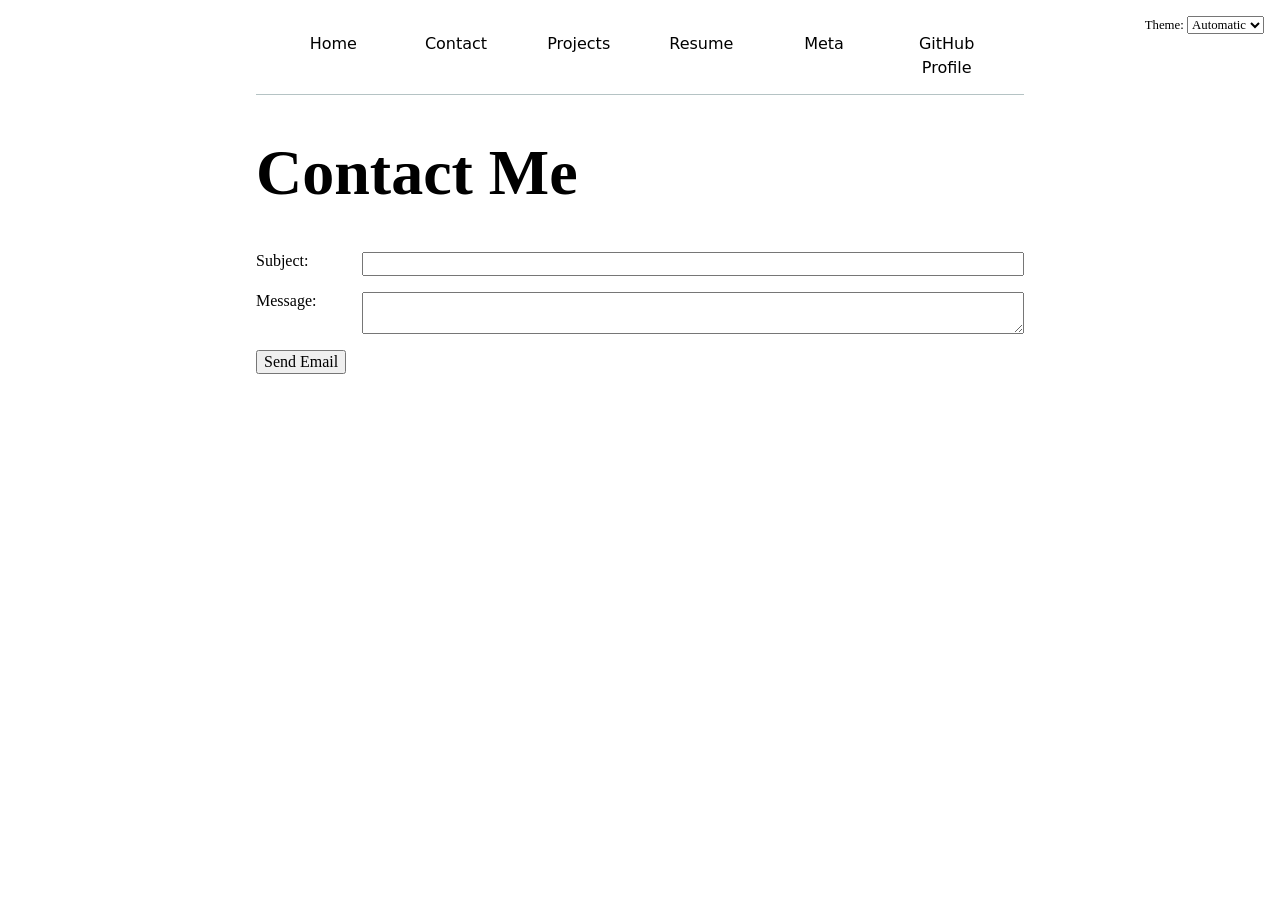
<file: contact/index.html>
<!DOCTYPE html>
<html lang="en">
<head>
    <meta charset="UTF-8">
    <meta name="viewport" content="width=device-width, initial-scale=1.0">
    <title>Matti Key: Contact</title>
    <link rel="stylesheet" href="../style.css">
    <script type="module" src="../global.js"></script>
    
</head>
<body>
    <h1>Contact Me</h1>

    <form action="mailto:akey@ucsd.edu" method="GET">
        <label>
          Subject:
          <input type="text" name="subject" required>
        </label>
        <label>
          Message:
          <textarea name="body" required></textarea>
        </label>
        <button type="submit">Send Email</button>
    </form>
      
</body>
</html>
</file>
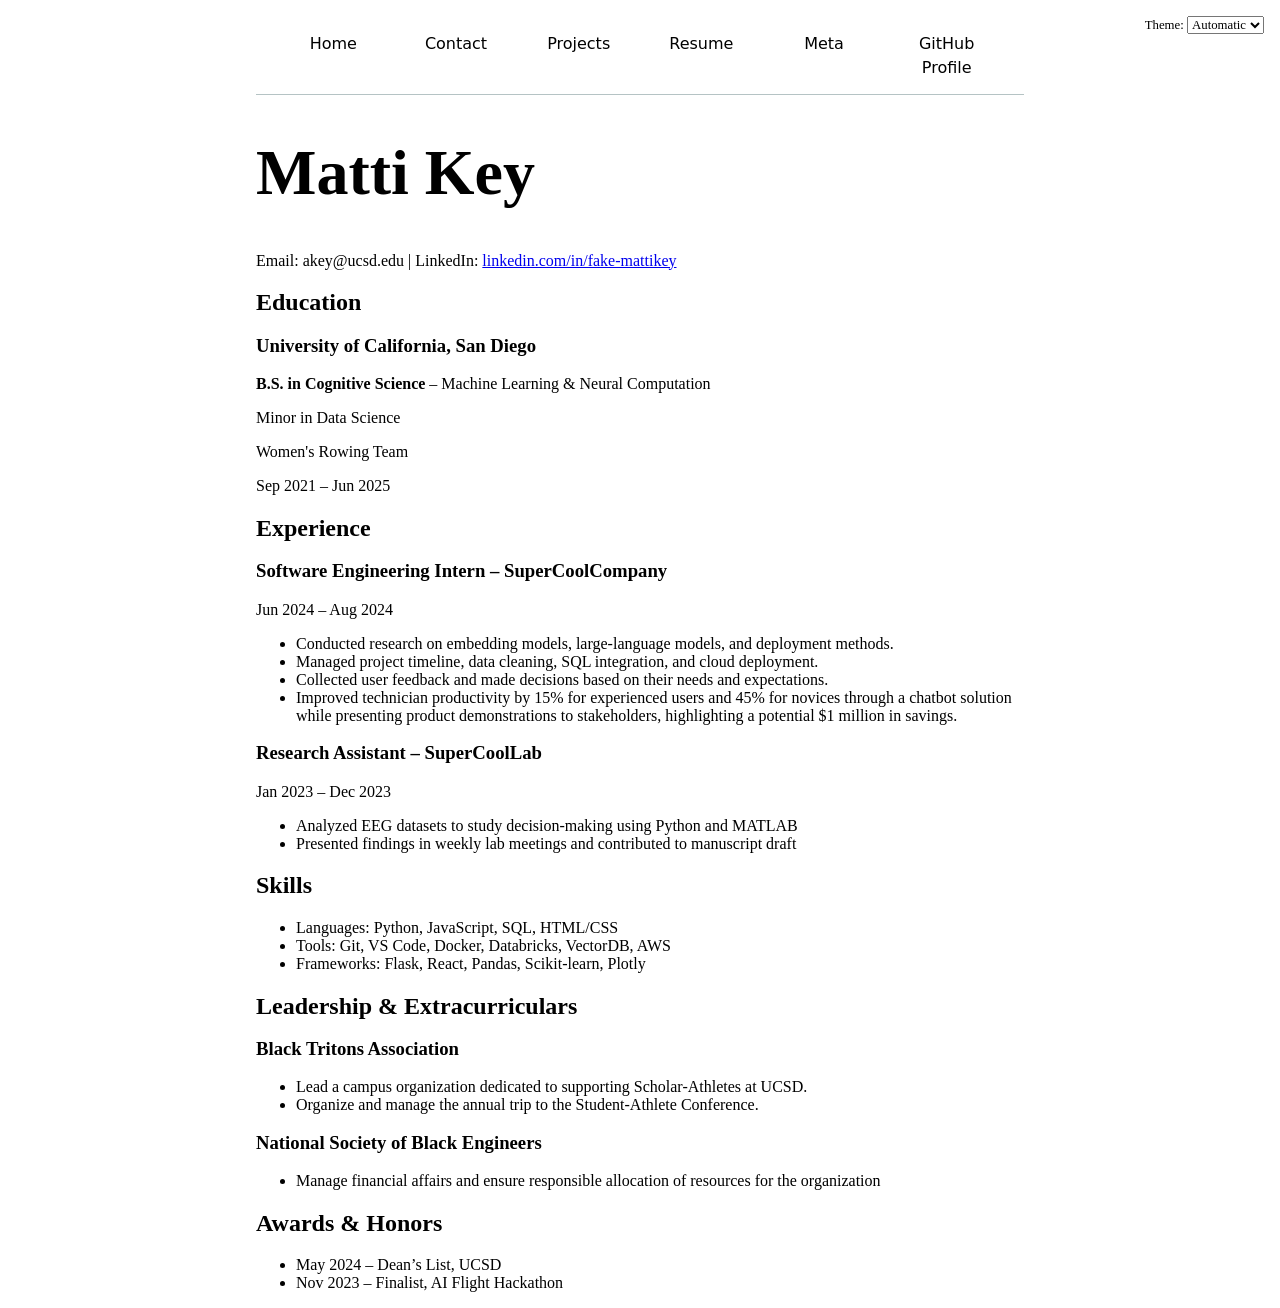
<file: resume/index.html>
<!DOCTYPE html>
<html lang="en">
  <head>
    <meta charset="UTF-8">
    <meta name="viewport" content="width=device-width, initial-scale=1.0">
    <title>Matti Key: Resume</title>
    <link rel="stylesheet" href="../style.css">
    <script type="module" src="../global.js"></script>
  </head>
  <body>
      <h1>Matti Key</h1>
      <p>Email: akey@ucsd.edu | LinkedIn: <a href="https://linkedin.com/in/fake-mattikey" target="_blank">linkedin.com/in/fake-mattikey</a></p>
    </header>
    <main>
        <section>
            <h2>Education</h2>
            <article>
                <header><h3>University of California, San Diego</h3></header>
                <p><strong>B.S. in Cognitive Science</strong> – Machine Learning & Neural Computation</p>
                <p>Minor in Data Science</p>
                <p>Women's Rowing Team</p>
                <time datetime="2021-09">Sep 2021</time> – <time datetime="2025-06">Jun 2025</time>
            </article>
        </section>

        <section>
            <h2>Experience</h2>
            <article>
                <header><h3>Software Engineering Intern – SuperCoolCompany</h3></header>
                <time datetime="2024-06">Jun 2024</time> – <time datetime="2024-08">Aug 2024</time>
                <ul>
                    <li>Conducted research on embedding models, large-language models, and deployment methods.</li>
                    <li>Managed project timeline, data cleaning, SQL integration, and cloud deployment.</li>
                    <li>Collected user feedback and made decisions based on their needs and expectations.</li>
                    <li>Improved technician productivity by 15% for experienced users and 45% for novices through a
                        chatbot solution while presenting product demonstrations to stakeholders, highlighting a
                        potential $1 million in savings.</li>
                </ul>
            </article>

            <article>
                <header><h3>Research Assistant – SuperCoolLab</h3></header>
                <time datetime="2023-01">Jan 2023</time> – <time datetime="2023-12">Dec 2023</time>
                <ul>
                    <li>Analyzed EEG datasets to study decision-making using Python and MATLAB</li>
                    <li>Presented findings in weekly lab meetings and contributed to manuscript draft</li>
                </ul>
            </article>
        </section>

        <section>
            <h2>Skills</h2>
            <ul>
                <li>Languages: Python, JavaScript, SQL, HTML/CSS</li>
                <li>Tools: Git, VS Code, Docker, Databricks, VectorDB, AWS </li>
                <li>Frameworks: Flask, React, Pandas, Scikit-learn, Plotly</li>
            </ul>
        </section>

        <section>
            <h2>Leadership & Extracurriculars</h2>
            <header><h3>Black Tritons Association</h3></header>
            <ul>
                <li>Lead a campus organization dedicated to supporting Scholar-Athletes at UCSD.</li>
                <li>Organize and manage the annual trip to the Student-Athlete Conference.</li>
            </ul>
            <header><h3>National Society of Black Engineers</h3></header>
            <ul>
                <li>Manage financial affairs and ensure responsible allocation of resources for the organization</li>
            </ul>
        </section>

        <section>
            <h2>Awards & Honors</h2>
            <ul>
                <li><time datetime="2024-05">May 2024</time> – Dean’s List, UCSD</li>
                <li><time datetime="2023-11">Nov 2023</time> – Finalist, AI Flight Hackathon</li>
            </ul>
        </section>
    </main>
</body>
</html>
</file>
<file: style.css>
nav {
  /* Set line height to 1.5 times the font size
      and use the OS’s UI font as the website font
    */
  display: flex;
  font: 100%/1.5 system-ui;
  max-width: 100ch;
  margin-inline: auto;
  padding: 1rem;
  margin-bottom: 1rem;
  border-bottom-width: 1px;
  border-bottom-style: solid;
  border-bottom-color: oklch(80% 3% 200);
  padding-bottom: 0.4em;
  --color-accent: oklch(80% 3% 200);
  accent-color: var(--color-accent);
  /* background-color: oklch(from var(--color-accent) 95% 5% h) */
  --border-color: oklch(50% 10% 200 / 40%);
  border-bottom-color: var(--border-color);
}
nav ul {
  display: contents;
}
nav li {
  display: contents;
}
nav a {
    flex: 1;
    text-decoration: none;
    color: inherit;
    text-align: center;
    padding: 0.5em;
    
}
nav a:hover {
  border-bottom: 0.4em solid var(--color-accent);
  background-color: color-mix(in oklch, var(--color-accent), canvas 85%);
}
nav a.current {
  border-bottom: 0.4em solid oklch(80% 3% 200);
  padding-bottom: 0.1em;
}
:root {
  --color-accent: oklch(80% 3% 200);
}
html {
  transition:
    background-color 0.3s ease,
    color 0.3s ease,
    border-color 0.3s ease;
}

body, nav, .color-scheme, nav a {
  transition:
    background-color 0.3s ease,
    color 0.3s ease,
    border-color 0.3s ease;
}


body {
  max-width: 100ch;
  padding-inline: 1em;
  margin-inline: max(1em, (100% - 100ch) / 2);
}

form {
  display: grid;
  grid-template-columns: auto 1fr;
  gap: 1em;
  font: inherit;
}

form label {
  display: contents;
}

form input,
form textarea,
form button {
  font: inherit;
  width: 100%;
  box-sizing: border-box;
}

.projects {
  display: grid;
  grid-template-columns: repeat(auto-fill, minmax(15em, 1fr));
  gap: 1em;
}
h1 {
  font-size: 400%;
}

h1, h2, h3, h4, h5, h6 {
  line-height: 1.1;
  text-wrap: balance;
}
:root {
  color-scheme: light dark;
}
.color-scheme {
  position: absolute;
  top: 1rem;
  right: 1rem;
  font-size: 80%;
  font-family: inherit;
}
.color-scheme select {
  font: inherit;
}

.stats-grid {
  display: grid;
  grid-template-columns: repeat(auto-fit, minmax(120px, 1fr));
  gap: 1.5rem;
  margin-block: 2rem;
  font-family: 'Inter', sans-serif;
  text-align: center;
}

.stat-card {
  background-color: white;
  border-radius: 12px;
  box-shadow: 0 2px 6px rgba(0, 0, 0, 0.06);
  padding: 1rem;
  transition: transform 0.2s ease;
}

.stat-card:hover {
  transform: translateY(-4px);
}

.stat-label {
  font-size: 0.85rem;
  font-weight: 600;
  color: #888;
  margin-bottom: 0.25rem;
}

.stat-value {
  font-size: 1.4rem;
  font-weight: 700;
  color: #222;
}

.project-year {
  font-style: italic;
  font-family: Baskerville, serif;
  font-variant-numeric: oldstyle-nums;
  color: gray;
}

#projects-pie-plot {
  max-width: 20em;
  margin-block: 2em;
  overflow: visible;
}

.legend {
  display: grid;
  grid-template-columns: repeat(auto-fill, minmax(9em, 1fr));
  gap: 1em;
  padding: 1em;
  border: 1px solid #ccc;
  margin-top: 1em;
}

.legend li {
  display: flex;
  align-items: center;
  gap: 0.5em;
  font-family: sans-serif;
}

.legend .swatch {
  width: 1em;
  height: 1em;
  aspect-ratio: 1 / 1;
  display: inline-block;
  background-color: var(--color);
  border-radius: 0.25em;
}

.chart-container {
  display: flex;
  gap: 2em;
  align-items: flex-start;
  margin-top: 2em;
}

path {
  transition: 300ms;
  cursor: pointer;
}

svg:has(path:hover) path:not(:hover) {
  opacity: 0.5;
}

.selected {
  --color: oklch(60% 45% 0) !important;
}

.selected:is(path) {
  fill: var(--color);
}

.gridlines line {
  stroke: #ccc;
  stroke-opacity: 0.4;
  shape-rendering: crispEdges;
}

.gridlines path {
  display: none;
}

.tooltip {
  position: fixed;
  top: 1em;
  left: 1em;
  background: rgba(255, 255, 255, 0.9);
  border-radius: 0.5em;
  box-shadow: 0 0 10px rgba(0, 0, 0, 0.1);
  padding: 0.5em 1em;
  font-size: 0.9em;
  transition: 0.3s ease;
  pointer-events: none;
}

dl.info {
  transition-duration: 500ms;
  transition-property: opacity, visibility;
}

dl.info[hidden]:not(:hover, :focus-within) {
  opacity: 0;
  visibility: hidden;
}

circle {
  transition: transform 0.2s ease, opacity 0.2s ease;
  transform-origin: center;
}

@keyframes marching-ants {
  to {
    stroke-dashoffset: -8; /* 5 + 3 */
  }
}

.selection {
  fill: #eee;
  fill-opacity: 0.4;
  stroke: black;
  stroke-dasharray: 4 2;
}

/* circle:hover {
  transform: scale(1.05);
} */
circle.selected {
  fill: #ff6b6b;
}

circle {
  transition: all 200ms ease-in-out;
}

/* Entry transitions with CSS - Step 1.4 */
circle {
  @starting-style {
    r: 0;
  }
}

/* Optional: For constant speed transitions based on radius */ */
circle {
  transition: all 200ms, r calc(var(--r) * 100ms);
}

#files {
  display: grid;
  grid-template-columns: 1fr 4fr;
}
#files > div {
  grid-column: 1 / -1;
  display: grid;
  grid-template-columns: subgrid;
}
#files dt {
  grid-column: 1;
}
#files dd {
  grid-column: 2;
  display: flex;
  flex-wrap: wrap;
  align-items: start;
  align-content: start;
  gap: 0.15em;
  padding-top: 0.6em;
  margin-left: 0;
}
.loc {
  display: flex;
  width: 0.5em;
  aspect-ratio: 1;
  background: var(--color, steelblue);
  border-radius: 50%;
}

#scrolly-1,
#scrolly-2 {
  display: flex;
  align-items: flex-start;
  gap: 2rem;
  margin-top: 2rem;
  max-width: 90ch;
  margin-inline: auto;
}

#scatter-story,
#scatter-story-left {
  flex: 1;
  line-height: 1.6;
}

#scatter-plot,
#file-visualization {
  flex: 1;
  position: sticky;
  top: 2rem;
  height: 70vh;
}


.step {
  margin-bottom: 80vh;
  padding-bottom: 2rem;
  max-width: 40ch;
  transition: transform 0.3s ease;
}

.step.left {
  margin-left: 0;
  margin-right: auto;
  text-align: left;
}

.step.right {
  margin-left: auto;
  margin-right: 0;
  text-align: right;
}


#files {
  margin-top: 3rem;
}
</file>
